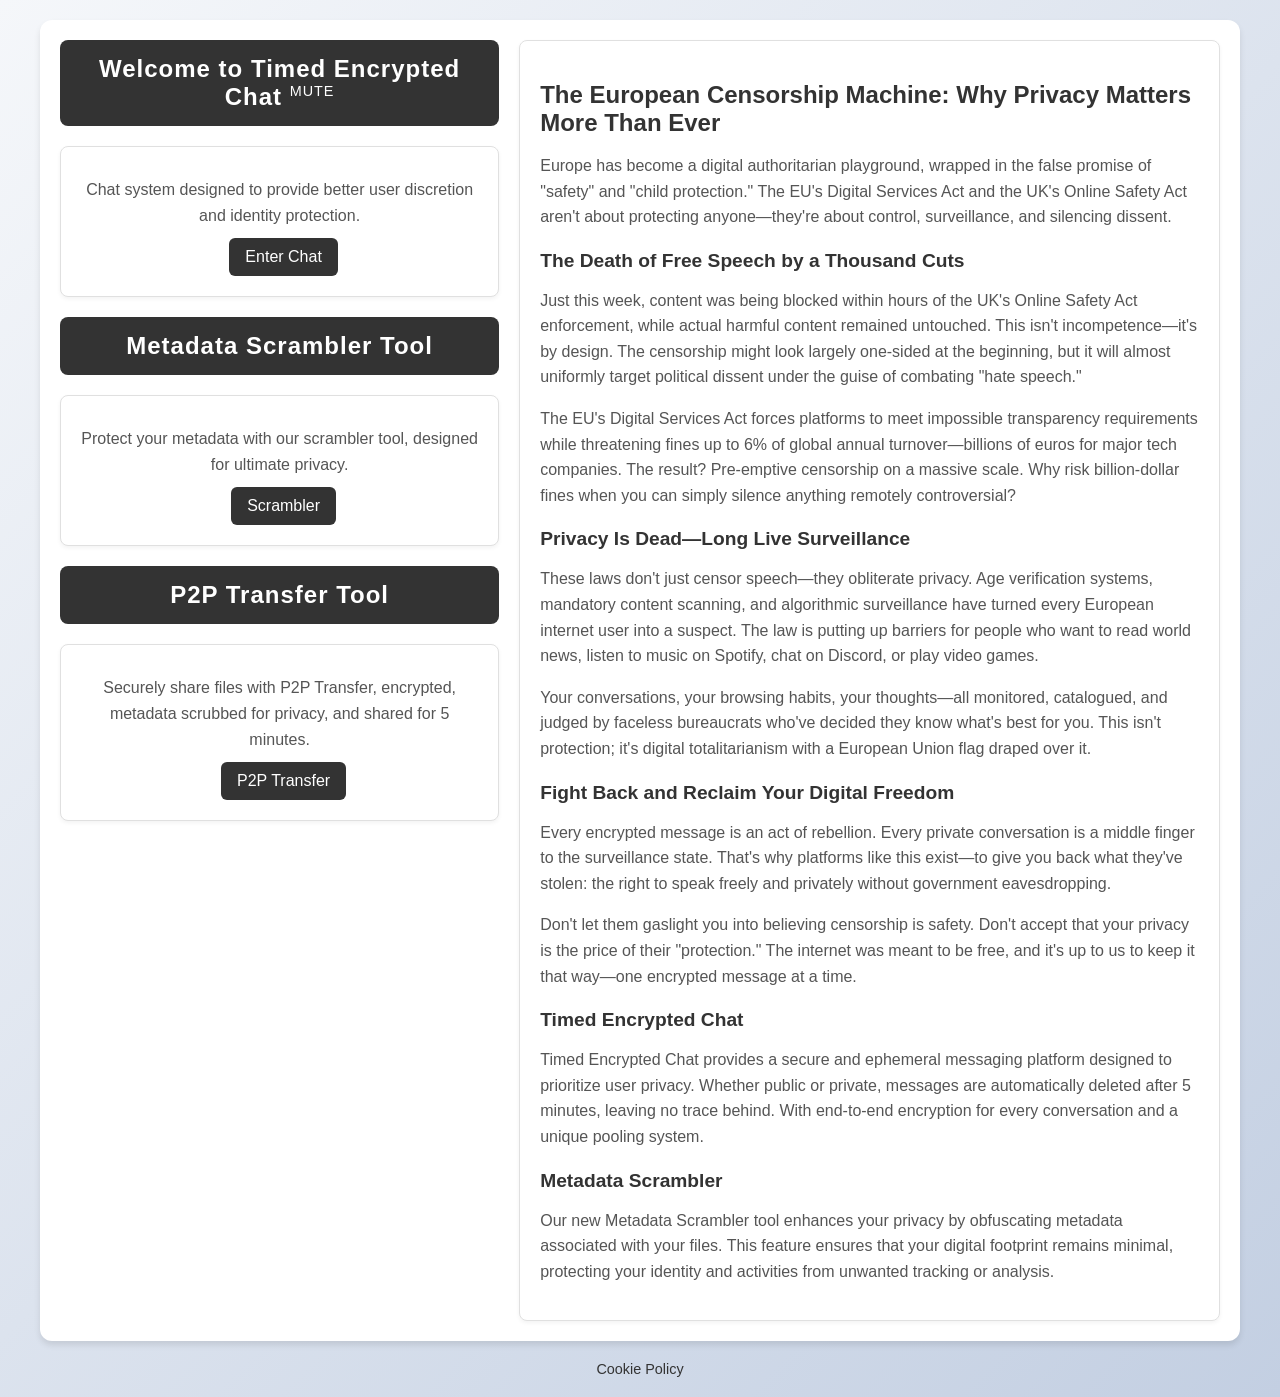
<file: mute/index.html>
<!DOCTYPE html>
<html lang="en-US">

<head>
    <meta charset="UTF-8">
    <meta name="viewport" content="width=device-width, initial-scale=1.0">
    <!-- Security Headers as Meta Tags -->
    <meta http-equiv="X-Content-Type-Options" content="nosniff">
    <meta http-equiv="X-Frame-Options" content="DENY">
    <meta http-equiv="X-XSS-Protection" content="1; mode=block">
    <meta http-equiv="Referrer-Policy" content="strict-origin-when-cross-origin">
    <meta http-equiv="Strict-Transport-Security" content="max-age=31536000;">
    <meta http-equiv="Content-Security-Policy"
        content="default-src 'self'; script-src 'self'; style-src 'self'; font-src 'self'; img-src 'self';">
    <title>Encrypted Timed Chat</title>
    <link rel="stylesheet" href="style-4.css">
</head>

<body class="landing-page">
    <div class="container">
        <div class="content-wrapper">
            <!-- Left Section: Main Content -->
            <div class="main-content">
                <div class="header">Welcome to Timed Encrypted Chat <sup>MUTE</sup></div>
                <div class="notes">
                    <p>Chat system designed to provide better user discretion and identity protection.</p>
                    <a href="enter.php" class="lp-submit-name-btn">Enter Chat</a>
                </div>
                <div class="header">Metadata Scrambler Tool</div>
                <div class="notes">
                    <p>Protect your metadata with our scrambler tool, designed for ultimate privacy.</p>
                    <a href="./scrambler/index.php" class="lp-submit-name-btn">Scrambler</a>
                </div>
                <div class="header">P2P Transfer Tool</div>
                <div class="notes">
                    <p>Securely share files with P2P Transfer, encrypted, metadata scrubbed for privacy, and shared for 5 minutes.</p>
                    <a href="./gop2p/gallery.php" class="lp-submit-name-btn">P2P Transfer</a>
                </div>
            </div>
            <!-- Right Section: Big Text Section -->
            <div class="text-section">
                <h2>The European Censorship Machine: Why Privacy Matters More Than Ever</h2>
                <p>Europe has become a digital authoritarian playground, wrapped in the false promise of "safety" and
                    "child protection." The EU's Digital Services Act and the UK's Online Safety Act aren't about
                    protecting anyone—they're about control, surveillance, and silencing dissent.</p>

                <h3>The Death of Free Speech by a Thousand Cuts</h3>
                <p>Just this week, content was being blocked within hours of the UK's Online Safety Act enforcement,
                    while actual harmful content remained untouched. This isn't incompetence—it's by
                    design. The censorship might look largely one-sided at the beginning, but it will almost uniformly
                    target political dissent under the guise of combating "hate speech."</p>

                <p>The EU's Digital Services Act forces platforms to meet impossible transparency requirements while
                    threatening fines up to 6% of global annual turnover—billions of euros for major tech companies. The
                    result? Pre-emptive censorship on a massive scale. Why risk billion-dollar fines when you can simply
                    silence anything remotely controversial?</p>

                <h3>Privacy Is Dead—Long Live Surveillance</h3>
                <p>These laws don't just censor speech—they obliterate privacy. Age verification systems, mandatory
                    content scanning, and algorithmic surveillance have turned every European internet user into a
                    suspect. The law is putting up barriers for people who want to read world news, listen to music on
                    Spotify, chat on Discord, or play video games.</p>

                <p>Your conversations, your browsing habits, your thoughts—all monitored, catalogued, and judged by
                    faceless bureaucrats who've decided they know what's best for you. This isn't protection; it's
                    digital totalitarianism with a European Union flag draped over it.</p>

                <h3>Fight Back and Reclaim Your Digital Freedom</h3>
                <p>Every encrypted message is an act of rebellion. Every private conversation is a middle finger to the
                    surveillance state. That's why platforms like this exist—to give you back what they've stolen: the
                    right to speak freely and privately without government eavesdropping.</p>

                <p>Don't let them gaslight you into believing censorship is safety. Don't accept that your privacy is
                    the price of their "protection." The internet was meant to be free, and it's up to us to keep it
                    that way—one encrypted message at a time.</p>
                <h3>Timed Encrypted Chat</h3>
                <p>Timed Encrypted Chat provides a secure and ephemeral messaging platform designed to prioritize user
                    privacy. Whether public or private, messages are automatically deleted after 5 minutes, leaving no
                    trace behind. With end-to-end encryption for every conversation and a unique pooling system.</p>
                <h3>Metadata Scrambler</h3>
                <p>Our new Metadata Scrambler tool enhances your privacy by obfuscating metadata associated with your
                    files. This feature ensures that your digital footprint remains minimal, protecting your identity
                    and activities from unwanted tracking or analysis.</p>
            </div>
        </div>
    </div>
    <div class="footer">
        <a href="cookie_policy.html" class="consent-link">Cookie Policy</a>
    </div>
</body>

</html>
</file>
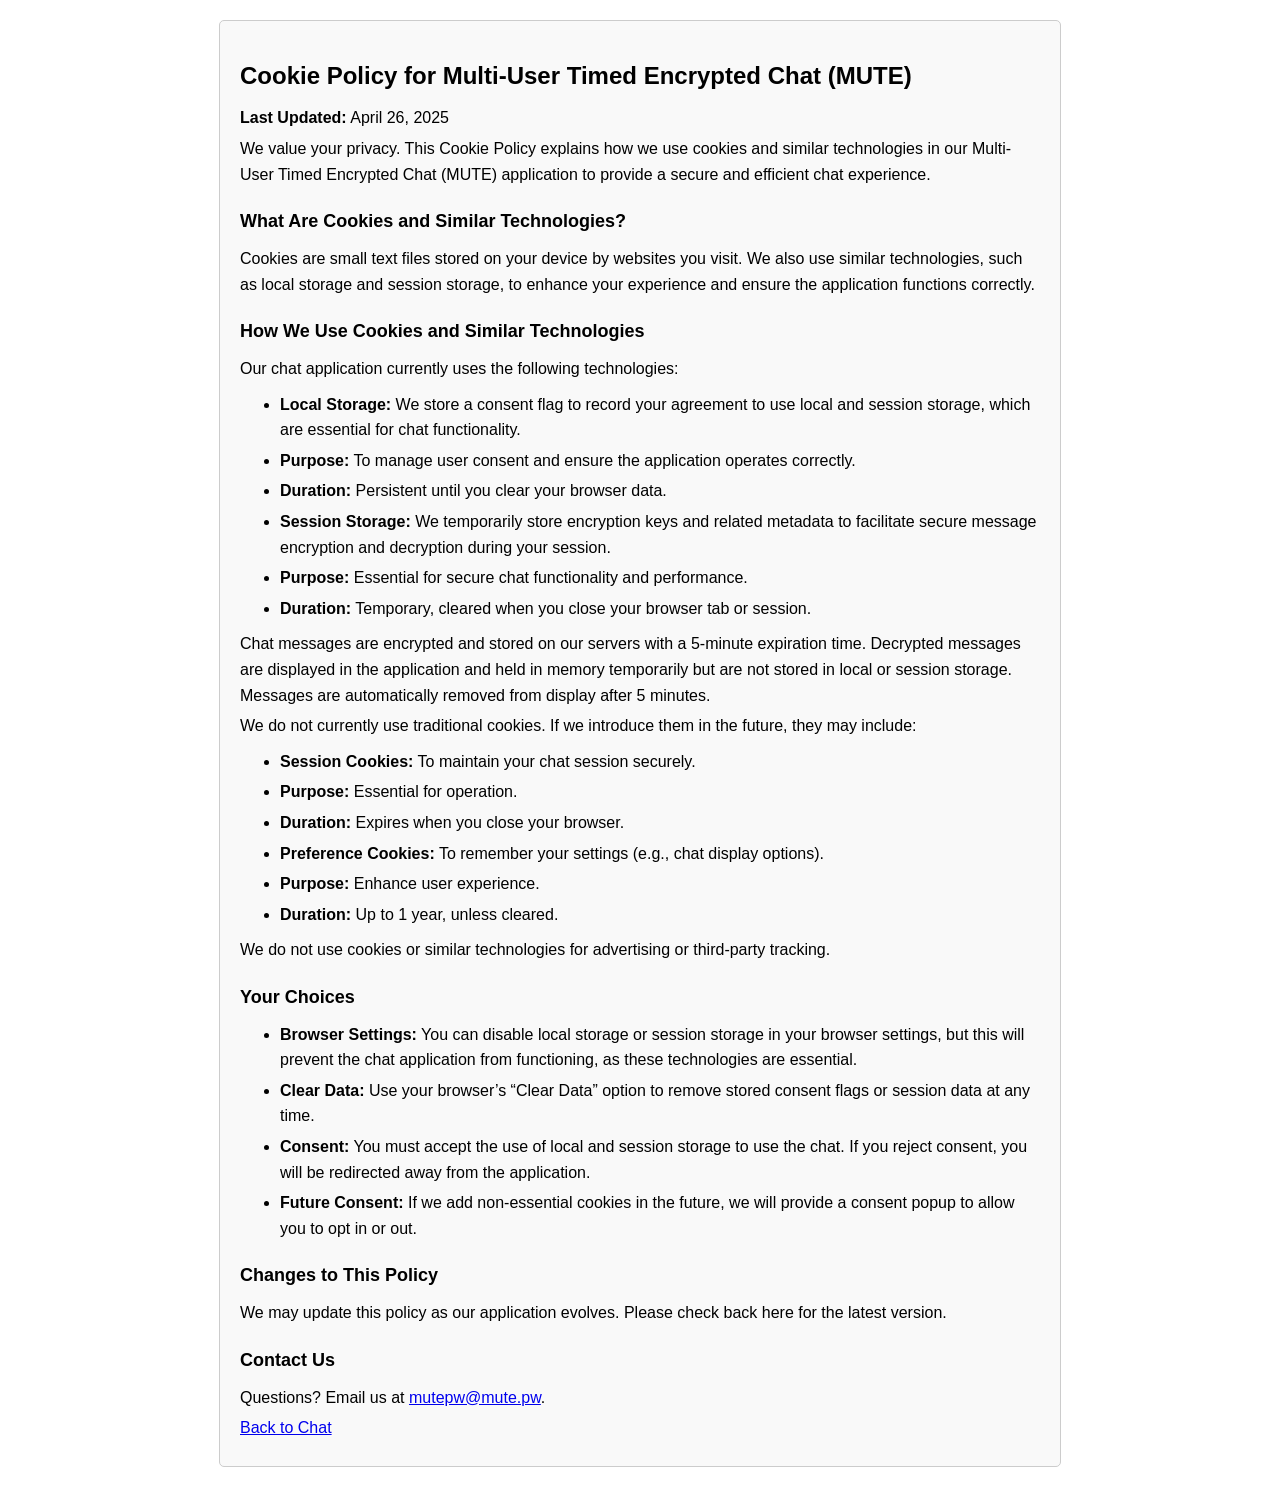
<file: mute/cookie_policy.html>
<!DOCTYPE html>
<html lang="en-US">
<head>
    <meta charset="UTF-8">
    <meta name="viewport" content="width=device-width, initial-scale=1.0">
    <!-- Security Headers as Meta Tags -->
    <meta http-equiv="X-Content-Type-Options" content="nosniff">
    <meta http-equiv="X-Frame-Options" content="DENY">
    <meta http-equiv="X-XSS-Protection" content="1; mode=block">
    <meta http-equiv="Referrer-Policy" content="strict-origin-when-cross-origin">
    <meta http-equiv="Strict-Transport-Security" content="max-age=31536000;">    
    <meta http-equiv="Content-Security-Policy" 
    content="default-src 'self'; script-src 'self'; style-src 'self'; font-src 'self'; img-src 'self';">
    <title>Cookie Policy - MUTE</title>
    <link rel="stylesheet" href="style-5.css">
</head>
<body>
    <div class="cookie-box">
        <h1>Cookie Policy for Multi-User Timed Encrypted Chat (MUTE)</h1>
        <p><strong>Last Updated:</strong> April 26, 2025</p>
        <p>We value your privacy. This Cookie Policy explains how we use cookies and similar technologies in our Multi-User Timed Encrypted Chat (MUTE) application to provide a secure and efficient chat experience.</p>
        
        <h2>What Are Cookies and Similar Technologies?</h2>
        <p>Cookies are small text files stored on your device by websites you visit. We also use similar technologies, such as local storage and session storage, to enhance your experience and ensure the application functions correctly.</p>
        
        <h2>How We Use Cookies and Similar Technologies</h2>
        <p>Our chat application currently uses the following technologies:</p>
        <ul>
            <li><strong>Local Storage:</strong> We store a consent flag to record your agreement to use local and session storage, which are essential for chat functionality.</li>
            <li><strong>Purpose:</strong> To manage user consent and ensure the application operates correctly.</li>
            <li><strong>Duration:</strong> Persistent until you clear your browser data.</li>
            <li><strong>Session Storage:</strong> We temporarily store encryption keys and related metadata to facilitate secure message encryption and decryption during your session.</li>
            <li><strong>Purpose:</strong> Essential for secure chat functionality and performance.</li>
            <li><strong>Duration:</strong> Temporary, cleared when you close your browser tab or session.</li>
        </ul>
        <p>Chat messages are encrypted and stored on our servers with a 5-minute expiration time. Decrypted messages are displayed in the application and held in memory temporarily but are not stored in local or session storage. Messages are automatically removed from display after 5 minutes.</p>
        <p>We do not currently use traditional cookies. If we introduce them in the future, they may include:</p>
        <ul>
            <li><strong>Session Cookies:</strong> To maintain your chat session securely.</li>
            <li><strong>Purpose:</strong> Essential for operation.</li>
            <li><strong>Duration:</strong> Expires when you close your browser.</li>
            <li><strong>Preference Cookies:</strong> To remember your settings (e.g., chat display options).</li>
            <li><strong>Purpose:</strong> Enhance user experience.</li>
            <li><strong>Duration:</strong> Up to 1 year, unless cleared.</li>
        </ul>
        <p>We do not use cookies or similar technologies for advertising or third-party tracking.</p>
        
        <h2>Your Choices</h2>
        <ul>
            <li><strong>Browser Settings:</strong> You can disable local storage or session storage in your browser settings, but this will prevent the chat application from functioning, as these technologies are essential.</li>
            <li><strong>Clear Data:</strong> Use your browser’s “Clear Data” option to remove stored consent flags or session data at any time.</li>
            <li><strong>Consent:</strong> You must accept the use of local and session storage to use the chat. If you reject consent, you will be redirected away from the application.</li>
            <li><strong>Future Consent:</strong> If we add non-essential cookies in the future, we will provide a consent popup to allow you to opt in or out.</li>
        </ul>
        
        <h2>Changes to This Policy</h2>
        <p>We may update this policy as our application evolves. Please check back here for the latest version.</p>
        
        <h2>Contact Us</h2>
        <p>Questions? Email us at <a href="mailto:mutepw@mute.pw">mutepw@mute.pw</a>.</p>
        <p><a href="https://mute.pw">Back to Chat</a></p>
    </div>
</body>
</html>
</file>
<file: mute/style-4.css>
/* Root Variables */
:root {
    --primary-color: #333;
    --secondary-color: #f5f5f5;
    --hover-color: #4CAF50;
    --shadow: 0 4px 6px rgba(0, 0, 0, 0.1);
}

/* Base Styles */
.landing-page {
    margin: 0;
    padding: 20px;
    font-family: 'Arial', sans-serif;
    background: linear-gradient(135deg, #f5f7fa 0%, #c3cfe2 100%);
    min-height: 100vh;
    display: flex;
    flex-direction: column;
    justify-content: center;
    align-items: center;
}

.landing-page .container {
    width: 100%;
    background: #fff;
    border-radius: 12px;
    overflow: hidden;
    box-shadow: var(--shadow);
    max-width: 1200px;
    margin: 0 auto;
    box-sizing: border-box;
}

/* Content Wrapper for Left-Right Split */
.landing-page .content-wrapper {
    display: flex;
    gap: 20px;
    padding: 20px;
}

/* Left Section: Main Content */
.landing-page .main-content {
    flex: 2;
    display: flex;
    flex-direction: column;
    gap: 20px;
}

/* Right Section: Big Text Section */
.landing-page .text-section {
    flex: 3;
    background: #fff;
    border: 1px solid #e0e0e0;
    border-radius: 8px;
    padding: 20px;
    box-shadow: 0 2px 4px rgba(0, 0, 0, 0.05);
    text-align: left;
    transition: all 0.3s ease;
}

.landing-page .text-section:hover {
    box-shadow: 0 4px 8px rgba(0, 0, 0, 0.1);
    transform: translateY(-2px);
}

.landing-page .text-section h2 {
    font-size: 1.5em;
    font-weight: 600;
    color: var(--primary-color);
    margin-bottom: 15px;
}

.landing-page .text-section h3 {
    font-size: 1.2em;
    font-weight: 600;
    color: var(--primary-color);
    margin: 20px 0 10px;
}

.landing-page .text-section p {
    font-size: 1em;
    color: #555;
    line-height: 1.6;
}

/* Main Header Styling */
.landing-page .header {
    background: var(--primary-color);
    color: white;
    padding: 15px;
    text-align: center;
    font-size: 1.5em;
    font-weight: bold;
    letter-spacing: 1px;
    border-radius: 8px;
}

.landing-page .header sup {
    font-size: 0.6em;
    font-weight: 500;
}

/* Notes Section */
.landing-page .notes {
    background: #fff;
    border: 1px solid #e0e0e0;
    border-radius: 8px;
    padding: 20px;
    box-shadow: 0 2px 4px rgba(0, 0, 0, 0.05);
    text-align: center;
    transition: all 0.3s ease;
}

.landing-page .main-content .notes {
    text-align: center;
}

.landing-page .notes:hover {
    box-shadow: 0 4px 8px rgba(0, 0, 0, 0.1);
    transform: translateY(-2px);
}

.landing-page .notes p {
    font-size: 1em;
    color: #555;
    margin: 10px 0;
    line-height: 1.6;
}

/* Button Styling (Mimicking lp-submit-name-btn) */
.landing-page .lp-submit-name-btn {
    display: inline-block;
    background: var(--primary-color);
    color: white;
    padding: clamp(6px, 1.5vw, 10px) clamp(10px, 3vw, 16px);
    border: none;
    border-radius: 6px;
    cursor: pointer;
    font-size: clamp(0.8rem, 2vw, 1rem);
    font-weight: 500;
    text-decoration: none;
    transition: all 0.3s ease;
    margin-left: 8px;
}

.landing-page .lp-submit-name-btn:hover {
    background: var(--hover-color);
    transform: translateY(-1px);
    box-shadow: 0 4px 8px rgba(0, 0, 0, 0.1);
}

/* Footer */
.landing-page .footer {
    margin-top: 20px;
    text-align: center;
    font-size: 0.9em;
}

.landing-page .footer .consent-link {
    color: var(--primary-color);
    text-decoration: none;
    transition: color 0.3s ease;
}

.landing-page .footer .consent-link:hover {
    color: var(--hover-color);
}

/* HR Styling */
.landing-page hr {
    border: none;
    border-top: 1px solid #e0e0e0;
    margin: 20px 0;
}

/* Responsive Breakpoints */
@media (max-width: 640px) {
    .landing-page .container {
        margin: 10px;
        width: calc(100% - 20px);
        border-radius: 8px;
    }

    .landing-page .content-wrapper {
        flex-direction: column;
        gap: 15px;
        padding: 15px;
    }

    .landing-page .main-content,
    .landing-page .text-section {
        flex: 1;
    }

    .landing-page .text-section {
        padding: 15px;
    }

    .landing-page .header {
        font-size: 1.2em;
        padding: 10px;
    }

    .landing-page .notes {
        padding: 15px;
    }

    .landing-page .notes p {
        font-size: 0.9em;
    }

    .landing-page .text-section h2 {
        font-size: 1.2em;
    }

    .landing-page .text-section h3 {
        font-size: 1em;
    }

    .landing-page .text-section p {
        font-size: 0.9em;
    }

    .landing-page .lp-submit-name-btn {
        font-size: 0.8rem;
        padding: 6px 10px;
    }
}

@media (max-width: 480px) {
    .landing-page {
        padding: 10px;
    }

    .landing-page .lp-submit-name-btn {
        font-size: 0.75rem;
        padding: 5px 8px;
    }
}
</file>
<file: mute/style-5.css>
.cookie-box {
            max-width: 800px;
            margin: 20px auto;
            padding: 20px;
            border: 1px solid #ccc;
            border-radius: 5px;
            background-color: #f9f9f9;
            font-family: Arial, sans-serif;
            line-height: 1.6;
        }
        .cookie-box h1 {
            font-size: 24px;
            margin-bottom: 10px;
        }
        .cookie-box h2 {
            font-size: 18px;
            margin-top: 20px;
            margin-bottom: 10px;
        }
        .cookie-box p {
            margin: 5px 0;
        }
        .cookie-box ul {
            margin: 10px 0 10px 20px;
            padding-left: 20px;
        }
        .cookie-box li {
            margin: 5px 0;
        }
</file>
